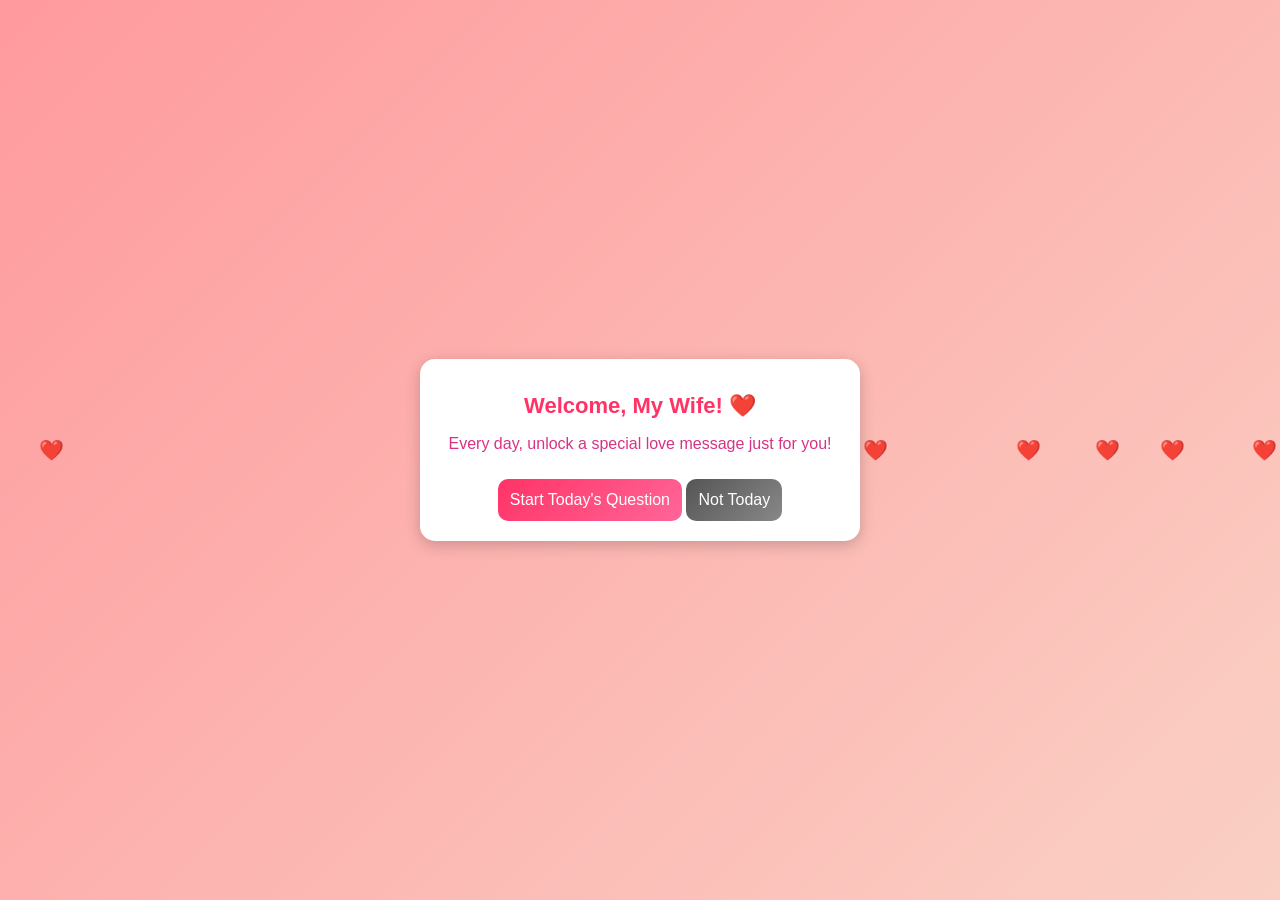
<file: My Love/index.html>
<!DOCTYPE html>
<html lang="en">
<head>
    <meta charset="UTF-8">
    <meta name="viewport" content="width=device-width, initial-scale=1.0">
    <title>Love Puzzle</title>
    <link rel="stylesheet" href="styles.css">
</head>
<body>
    <div class="container">
        <h1>Welcome, My Wife! ❤️</h1>
        <p>Every day, unlock a special love message just for you!</p>
        <button onclick="startPuzzle()">Start Today's Question</button>
        <button class="not-today" onclick="notToday()">Not Today</button>
    </div>


    <script src="script.js"></script>
</body>
</html>
</file>
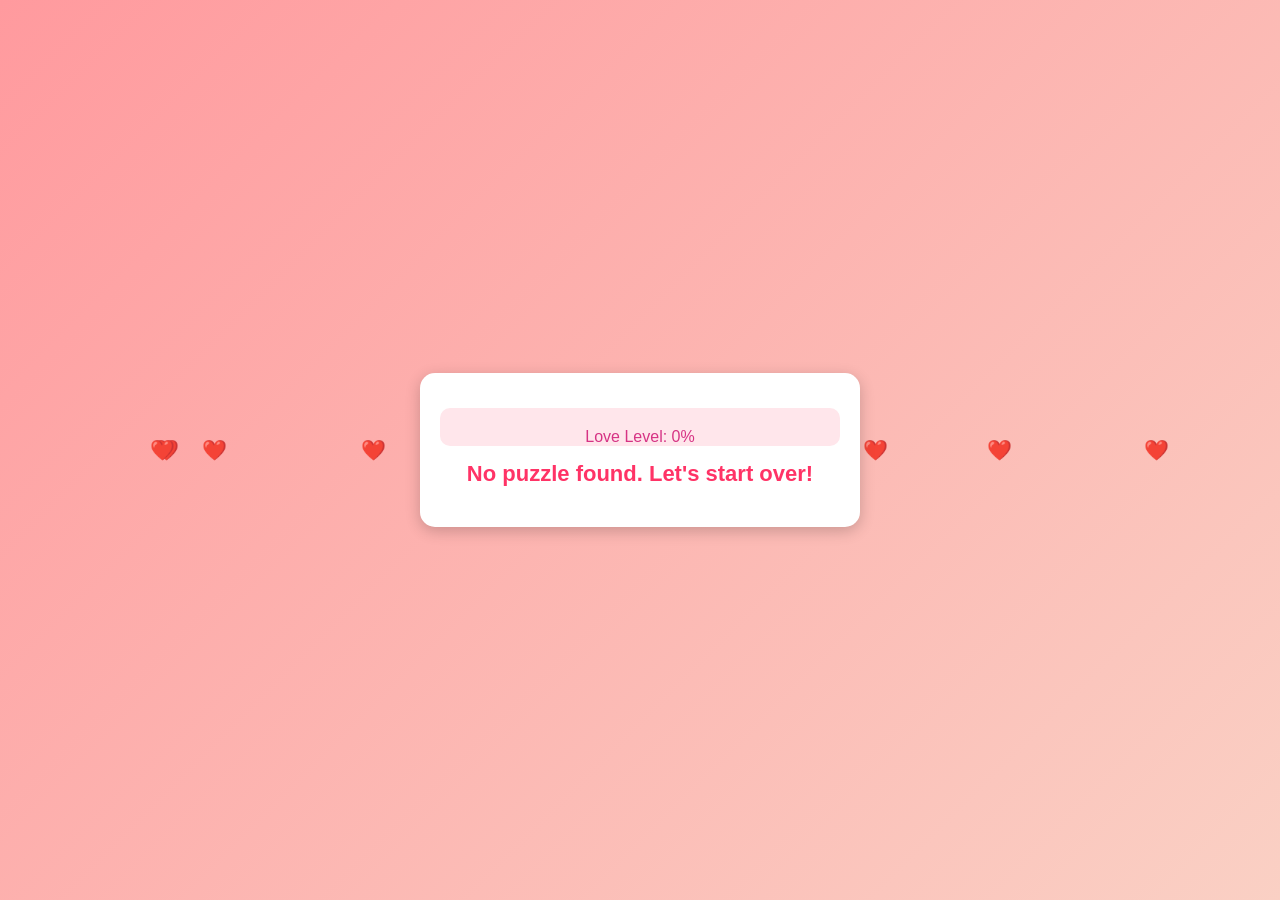
<file: My Love/puzzle.html>
<!DOCTYPE html>
<html lang="en">
<head>
    <meta charset="UTF-8">
    <meta http-equiv="X-UA-Compatible" name="viewport" content="width=device-width, initial-scale=1.0">
 
    <title>Love Puzzle</title>
    <link rel="stylesheet" href="styles.css">
</head>
<body>
    <div class="container">
        <div class="love-meter">
            <div class="meter-bar" style="width: 0%"></div>
            <span>Love Level: <span id="love-percent">0%</span></span>
        </div>
        
        <h1 id="puzzle-question">Loading question...</h1>
        <div id="options-container" class="options"></div>
        <p id="feedback" style="display:none;"></p>
    </div>
    
    <audio id="correctSound" src="https://assets.mixkit.co/sfx/preview/mixkit-correct-answer-tone-2870.mp3"></audio>
    <audio id="loveSound" src="https://assets.mixkit.co/sfx/preview/mixkit-happy-bells-583.mp3"></audio>
    
    <script src="script.js"></script>
</body>
</html>
</file>
<file: My Love/styles.css>
body {
    font-family: 'Poppins', sans-serif;
    text-align: center;
    background: linear-gradient(135deg, #ff9a9e, #fad0c4);
    color: #d63384;
    margin: 0;
    padding: 0;
    display: flex;
    align-items: center;
    justify-content: center;
    min-height: 100vh;
    overflow: hidden;
}

.container {
    width: 90%;
    max-width: 400px;
    background: white;
    padding: 20px;
    border-radius: 15px;
    box-shadow: 0px 4px 15px rgba(0, 0, 0, 0.2);
    animation: fadeIn 1s ease-in-out;
    position: relative;
    z-index: 1;
}

h1 {
    font-size: 22px;
    color: #ff3366;
}

.options {
    display: flex;
    flex-direction: column;
    gap: 10px;
    margin-top: 20px;
}

button {
    background: linear-gradient(135deg, #ff3366, #ff6699);
    color: white;
    padding: 12px;
    font-size: 16px;
    border: none;
    border-radius: 10px;
    cursor: pointer;
    transition: 0.3s;
}

button:hover {
    background: linear-gradient(135deg, #ff6699, #ff3366);
    transform: scale(1.05);
}

#feedback {
    font-size: 18px;
    font-weight: bold;
    margin-top: 20px;
}

@keyframes fadeIn {
    from { opacity: 0; transform: translateY(-20px); }
    to { opacity: 1; transform: translateY(0); }
}

.not-today {
    background: linear-gradient(135deg, #555, #888);
    margin-top: 10px;
}

.not-today:hover {
    background: linear-gradient(135deg, #444, #777);
}

/* Love Meter */
.love-meter {
    width: 100%;
    background: #ffe6eb;
    border-radius: 10px;
    margin: 15px 0;
    overflow: hidden;
}

.meter-bar {
    height: 20px;
    background: linear-gradient(135deg, #ff3366, #ff0066);
    transition: width 0.5s ease;
}

/* Typewriter Effect */
.typewriter {
    overflow: hidden;
    border-right: .15em solid #ff3366;
    white-space: nowrap;
    animation: typing 3.5s steps(40, end), blink-caret .75s step-end infinite;
}

@keyframes typing {
    from { width: 0 }
    to { width: 100% }
}

@keyframes blink-caret {
    from, to { border-color: transparent }
    50% { border-color: #ff3366; }
}

/* Memory Gallery */
.memory-gallery {
    margin: 20px 0;
}

.memory-gallery .photos {
    display: flex;
    flex-wrap: wrap;
    justify-content: center;
    gap: 10px;
}

.memory-gallery img {
    width: 100px;
    height: 100px;
    object-fit: cover;
    border-radius: 10px;
    border: 3px solid #ff3366;
    transition: transform 0.3s;
}

.memory-gallery img:hover {
    transform: scale(1.1);
}

/* Floating Hearts */
.heart-float {
    position: absolute;
    font-size: 20px;
    animation: float 6s ease-in-out infinite;
    z-index: 0;
    pointer-events: none;
}

@keyframes float {
    0% { transform: translateY(0) rotate(0deg); opacity: 1; }
    100% { transform: translateY(-100vh) rotate(360deg); opacity: 0; }
}

/* Confetti */
.confetti {
    position: fixed;
    width: 10px;
    height: 10px;
    background-color: #ff3366;
    opacity: 0;
    animation: confetti 3s ease-out;
    z-index: 100;
    pointer-events: none;
}

.memory-gallery {
    width: 100%;
    margin: 20px 0;
}

.photos {
    display: grid;
    grid-template-columns: repeat(auto-fill, minmax(150px, 1fr));
    gap: 15px;
    justify-items: center;
}

.photos img {
    width: 150px;
    height: 150px;
    object-fit: cover;
    border-radius: 10px;
    border: 3px solid #ff3366;
    box-shadow: 0 4px 8px rgba(0, 0, 0, 0.1);
    transition: transform 0.3s ease;
}

.photos img:hover {
    transform: scale(1.05);
}

/* For mobile responsiveness */
@media (max-width: 600px) {
    .photos {
        grid-template-columns: repeat(2, 1fr);
    }
    
    .photos img {
        width: 100%;
        height: 120px;
    }
}

.shuffle-btn {
    background: #ff3366;
    color: white;
    border: none;
    padding: 8px 15px;
    border-radius: 20px;
    margin-top: 10px;
    cursor: pointer;
}

@keyframes confetti {
    0% { transform: translateY(0) rotate(0deg); opacity: 1; }
    100% { transform: translateY(100vh) rotate(720deg); opacity: 0; }
}

/* Responsive */
@media (max-width: 600px) {
    .container {
        padding: 15px;
    }

    h1 {
        font-size: 20px;
    }

    button {
        font-size: 14px;
        padding: 14px;
    }
}
</file>
